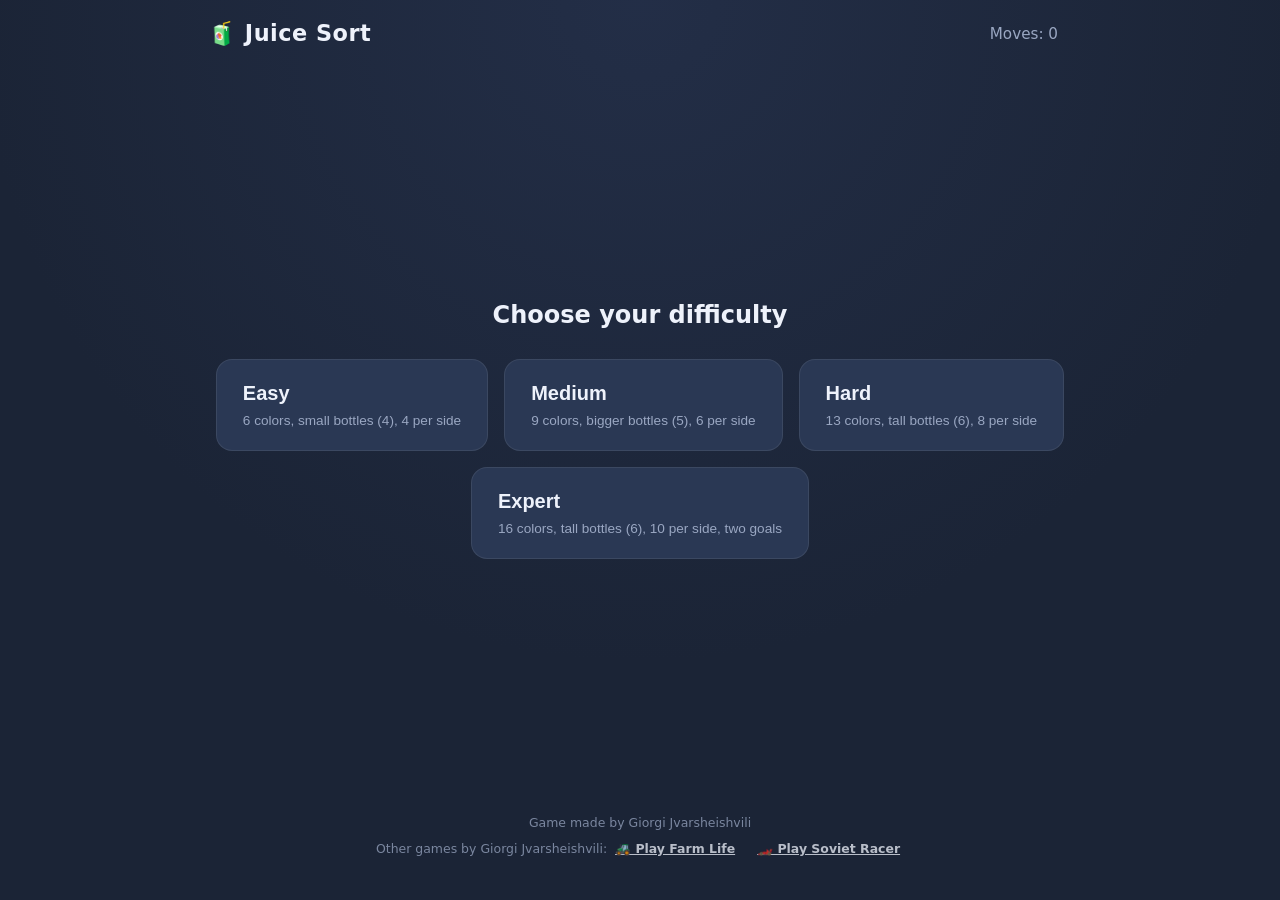
<file: index.html>
<!DOCTYPE html>
<html lang="en">
<head>
<meta charset="UTF-8">
<meta name="viewport" content="width=device-width, initial-scale=1.0">
<title>Juice Sort</title>
<link rel="stylesheet" href="styles.css">
</head>
<body>
  <div id="app">

    <header class="topbar">
      <h1 class="logo">🧃 Juice Sort</h1>
      <div class="stats">
        <span id="movesLabel">Moves: 0</span>
        <span id="difficultyLabel"></span>
      </div>
    </header>

    <!-- Difficulty select screen -->
    <section id="menuScreen" class="screen">
      <h2>Choose your difficulty</h2>
      <div class="menu-cards">
        <button class="diff-card" data-diff="easy">
          <span class="diff-title">Easy</span>
          <span class="diff-desc">6 colors, small bottles (4), 4 per side</span>
        </button>
        <button class="diff-card" data-diff="medium">
          <span class="diff-title">Medium</span>
          <span class="diff-desc">9 colors, bigger bottles (5), 6 per side</span>
        </button>
        <button class="diff-card" data-diff="hard">
          <span class="diff-title">Hard</span>
          <span class="diff-desc">13 colors, tall bottles (6), 8 per side</span>
        </button>
        <button class="diff-card" data-diff="expert">
          <span class="diff-title">Expert</span>
          <span class="diff-desc">16 colors, tall bottles (6), 10 per side, two goals</span>
        </button>
      </div>
    </section>

    <!-- Game screen: goal bottle(s) stand in the middle, the small bottles
         are split into grids either side of them. -->
    <section id="gameScreen" class="screen hidden">
      <div class="board">
        <div id="leftGrid" class="side-grid"></div>
        <div id="longBottleWrap" class="goal-column"></div>
        <div id="rightGrid" class="side-grid"></div>
      </div>

      <div class="controls">
        <button id="undoBtn">↶ Undo</button>
        <button id="restartBtn">⟲ Restart</button>
        <button id="newGameBtn">🔀 New Game</button>
        <button id="menuBtn">☰ Menu</button>
      </div>
    </section>

    <!-- Win overlay -->
    <div id="winOverlay" class="overlay hidden">
      <div class="win-card">
        <h2>🎉 Sorted!</h2>
        <p id="winStats"></p>
        <button id="winNextBtn">Play Again</button>
        <button id="winMenuBtn">Choose Difficulty</button>
      </div>
    </div>

    <footer class="site-footer">
      <span class="footer-line">Game made by Giorgi Jvarsheishvili</span>
      <span class="footer-line">
        Other games by Giorgi Jvarsheishvili:
        <a href="https://giorgijv.github.io/farm-game/">🚜 Play Farm Life</a>
        <a href="https://giorgijv.github.io/soviet-racer-giorgi/">🏎️ Play Soviet Racer</a>
      </span>
    </footer>

  </div>

  <!-- Overlay the pouring liquid stream is drawn into, above the board. -->
  <svg id="pourLayer" aria-hidden="true"></svg>

<script src="script.js"></script>
</body>
</html>
</file>
<file: styles.css>
:root {
  --bg: #1b2436;
  --bg-alt: #232f47;
  --card: #2a3854;
  --text: #eef2fb;
  --muted: #9aa7c2;
  --accent: #7c6bf0;
  --glass-border: rgba(255,255,255,0.35);
  --glass-fill: rgba(255,255,255,0.04);
}

* { box-sizing: border-box; }

html, body {
  margin: 0;
  padding: 0;
  min-height: 100%;
  background: radial-gradient(circle at 50% 0%, #29365490, transparent 60%), var(--bg);
  color: var(--text);
  font-family: "Segoe UI", Roboto, system-ui, -apple-system, sans-serif;
  -webkit-tap-highlight-color: transparent;
  user-select: none;
}

#app {
  max-width: 900px;
  margin: 0 auto;
  min-height: 100vh;
  display: flex;
  flex-direction: column;
  padding: 12px 12px 32px;
}

.site-footer {
  text-align: center;
  color: var(--muted);
  font-size: 0.78rem;
  padding: 18px 6px 4px;
  opacity: 0.75;
}

.footer-line {
  display: block;
}

.footer-line + .footer-line {
  margin-top: 3px;
}

/* Keep neighbouring game links from reading as one run of text. */
.footer-line a + a {
  margin-left: 10px;
}

.site-footer a {
  color: var(--text);
  font-weight: 600;
  display: inline-block;
  padding: 8px 4px;
}

/* Give the link a proper touch target on a phone, without bloating the
   footer on desktop. */
@media (pointer: coarse) {
  .site-footer a {
    padding: 15px 6px;
  }
}

.topbar {
  display: flex;
  align-items: center;
  justify-content: space-between;
  padding: 8px 6px 16px;
  flex-wrap: wrap;
  gap: 8px;
}

.logo {
  font-size: 1.4rem;
  margin: 0;
  letter-spacing: 0.5px;
}

.stats {
  display: flex;
  gap: 14px;
  font-size: 0.95rem;
  color: var(--muted);
}

.screen { flex: 1; display: flex; flex-direction: column; }
.hidden { display: none !important; }

#gameScreen { justify-content: center; }

/* ---------- Menu screen ---------- */
#menuScreen {
  align-items: center;
  justify-content: center;
  text-align: center;
  gap: 20px;
  padding: 40px 12px;
}

#menuScreen h2 {
  margin: 0 0 10px;
  font-weight: 600;
  color: var(--text);
}

.menu-cards {
  display: flex;
  gap: 16px;
  flex-wrap: wrap;
  justify-content: center;
}

.diff-card {
  background: var(--card);
  border: 1px solid rgba(255,255,255,0.08);
  border-radius: 16px;
  padding: 22px 26px;
  min-width: 180px;
  color: var(--text);
  cursor: pointer;
  display: flex;
  flex-direction: column;
  gap: 8px;
  transition: transform 0.15s ease, background 0.15s ease;
}

.diff-card:hover {
  transform: translateY(-3px);
  background: #33456a;
}

.diff-title {
  font-size: 1.25rem;
  font-weight: 700;
}

.diff-desc {
  font-size: 0.85rem;
  color: var(--muted);
}

/* ---------- Game screen ---------- */
/* Goal bottle(s) centred, small bottles in a grid to either side. */
.board {
  display: flex;
  align-items: center;
  justify-content: center;
  gap: 26px;
  flex-wrap: nowrap;
}

.side-grid {
  display: grid;
  /* Column count is set per deal so each side fills whole rows. */
  grid-template-columns: repeat(var(--side-cols, 3), auto);
  gap: 20px 14px;
  justify-items: center;
  align-items: end;
}

.goal-column {
  display: flex;
  align-items: center;
  justify-content: center;
  gap: 22px;
  flex: 0 0 auto;
}

.controls {
  display: flex;
  gap: 10px;
  justify-content: center;
  flex-wrap: wrap;
  margin-top: 24px;
}

.controls button {
  background: var(--card);
  color: var(--text);
  border: 1px solid rgba(255,255,255,0.08);
  border-radius: 10px;
  padding: 10px 16px;
  font-size: 0.9rem;
  cursor: pointer;
}

.controls button:hover { background: #33456a; }
.controls button:disabled { opacity: 0.4; cursor: default; }

/* ---------- Bottle visuals ---------- */
/* Bottle size is driven by --bw / --uh, set on the game screen to fit the
   board to the viewport (a 10-a-side Expert board needs smaller glass than a
   4-a-side Easy one). Values here are the fallbacks. */
.bottle {
  --unit-h: var(--uh, 22px);
  position: relative;
  width: var(--bw, 62px);
  cursor: pointer;
  display: flex;
  flex-direction: column;
  align-items: center;
  /* Pivot near the base: the bottle tips over its own heel, like real glass. */
  transform-origin: 50% 88%;
  transition: transform 0.3s cubic-bezier(0.22, 0.9, 0.3, 1);
}

.bottle.selected {
  transform: translateY(-12px);
}

.bottle.selected .bottle-body {
  box-shadow:
    inset -6px 0 10px rgba(0, 0, 0, 0.25),
    inset 6px 0 10px rgba(255, 255, 255, 0.03),
    0 10px 22px rgba(0, 0, 0, 0.35);
}

.bottle.invalid {
  animation: shake 0.35s ease;
}

/* While a pour is choreographed, the bottle is driven by the Web Animations
   API -- no CSS transition should fight it for control of `transform`. */
.bottle.in-flight {
  transition: none;
  z-index: 46;
  will-change: transform;
}

.bottle.pouring .bottle-neck {
  box-shadow: 0 0 12px 3px rgba(255, 255, 255, 0.4);
}

@keyframes shake {
  0%, 100% { transform: translateX(0); }
  20% { transform: translateX(-6px); }
  40% { transform: translateX(6px); }
  60% { transform: translateX(-4px); }
  80% { transform: translateX(4px); }
}

/* ---------- Pouring stream ----------
   A full-viewport SVG overlay. The stream path is recomputed every frame
   against the live (animating) neck positions, so it stays welded to the
   bottle mouth no matter where the pour choreography has moved it. */
#pourLayer {
  position: fixed;
  inset: 0;
  width: 100%;
  height: 100%;
  pointer-events: none;
  z-index: 45;
  overflow: visible;
}

.stream-body {
  fill: none;
  stroke-linecap: round;
  filter: drop-shadow(0 0 6px rgba(255, 255, 255, 0.35));
}

.stream-gloss {
  fill: none;
  stroke: rgba(255, 255, 255, 0.7);
  stroke-width: 2;
  stroke-linecap: round;
}

@keyframes pourUnitExit {
  from { height: var(--unit-h); opacity: 1; }
  to { height: 0; opacity: 0.45; }
}

/* `both` fill mode matters: with staggered per-unit delays, each unit must
   hold its start state until its turn comes, then hold its end state after. */
.pour-unit-exit {
  animation: pourUnitExit var(--pour-dur, 380ms) cubic-bezier(0.55, 0, 0.5, 1) both;
}

@keyframes pourUnitEnter {
  from { height: 0; opacity: 0.45; }
  to { height: var(--unit-h); opacity: 1; }
}

.pour-unit-enter {
  animation: pourUnitEnter var(--pour-dur, 380ms) cubic-bezier(0.3, 0.5, 0.4, 1) both;
}

/* Liquid settling in the receiving bottle once the pour lands. */
@keyframes settleWobble {
  0%   { transform: scaleY(1.16) translateY(-2px); }
  35%  { transform: scaleY(0.94) translateY(1px); }
  62%  { transform: scaleY(1.05); }
  82%  { transform: scaleY(0.98); }
  100% { transform: scaleY(1); }
}

.unit.settle {
  transform-origin: 50% 100%;
  animation: settleWobble 620ms cubic-bezier(0.3, 0.8, 0.4, 1);
}

.bottle-neck {
  width: calc(var(--bw, 62px) * 0.355);
  height: 12px;
  background: var(--glass-fill);
  border: 2px solid var(--glass-border);
  border-bottom: none;
  border-radius: 5px 5px 0 0;
  position: relative;
}

/* Glass rim catching the light. */
.bottle-neck::after {
  content: "";
  position: absolute;
  left: 2px;
  right: 2px;
  top: 0;
  height: 2px;
  border-radius: 2px;
  background: rgba(255, 255, 255, 0.45);
}

.bottle-body {
  position: relative;
  width: var(--bw, 62px);
  border: 2px solid var(--glass-border);
  border-top: none;
  border-radius: 0 0 17px 17px;
  background: var(--glass-fill);
  display: flex;
  flex-direction: column-reverse;
  overflow: hidden;
  height: calc(var(--unit-h) * var(--capacity, 4));
  box-shadow:
    inset -7px 0 12px rgba(0, 0, 0, 0.28),
    inset 7px 0 12px rgba(255, 255, 255, 0.04);
}

/* Specular highlight down the left face of the glass. */
.bottle-body::before {
  content: "";
  position: absolute;
  top: 6px;
  bottom: 10px;
  left: 8px;
  width: 6px;
  border-radius: 6px;
  background: linear-gradient(180deg, rgba(255, 255, 255, 0.3), rgba(255, 255, 255, 0.05));
  z-index: 3;
  pointer-events: none;
}

.bottle.long-bottle { --unit-h: calc(var(--uh, 22px) * 0.91); }
.bottle.long-bottle .bottle-body { width: calc(var(--bw, 62px) * 1.19); }
.bottle.long-bottle .bottle-neck { width: calc(var(--bw, 62px) * 0.42); }

.unit {
  width: 100%;
  height: var(--unit-h);
  flex-shrink: 0;
  position: relative;
}

/* Depth: light gathers at the top of each band, shadow pools at the bottom. */
.unit::after {
  content: "";
  position: absolute;
  inset: 0;
  background:
    linear-gradient(180deg, rgba(255, 255, 255, 0.26), rgba(255, 255, 255, 0) 42%),
    linear-gradient(0deg, rgba(0, 0, 0, 0.18), rgba(0, 0, 0, 0) 30%);
}

/* Meniscus on the topmost band of liquid. */
.bottle-body > .unit:last-child {
  border-radius: 6px 6px 0 0;
}

.bottle-body > .unit:last-child::before {
  content: "";
  position: absolute;
  left: 0;
  right: 0;
  top: 0;
  height: 3px;
  border-radius: 6px 6px 0 0;
  background: rgba(255, 255, 255, 0.42);
  z-index: 2;
}

.cork {
  position: absolute;
  top: -14px;
  width: calc(var(--bw, 62px) * 0.48);
  height: 16px;
  background: linear-gradient(180deg, #c98a4b, #8a5a2c);
  border-radius: 5px;
  border: 1px solid #6d431e;
  z-index: 2;
}

.bottle.long-bottle .cork { width: calc(var(--bw, 62px) * 0.55); top: -14px; }

.label {
  margin-top: 6px;
  font-size: 0.7rem;
  color: var(--muted);
  min-height: 14px;
}

/* ---------- Win overlay ---------- */
.overlay {
  position: fixed;
  inset: 0;
  background: rgba(10,14,24,0.75);
  display: flex;
  align-items: center;
  justify-content: center;
  z-index: 50;
}

.win-card {
  background: var(--card);
  padding: 32px 36px;
  border-radius: 18px;
  text-align: center;
  max-width: 320px;
  box-shadow: 0 20px 60px rgba(0,0,0,0.5);
}

.win-card h2 { margin-top: 0; }

.win-card button {
  display: block;
  width: 100%;
  margin-top: 12px;
  padding: 12px;
  border-radius: 10px;
  border: none;
  background: var(--accent);
  color: white;
  font-size: 0.95rem;
  cursor: pointer;
}

.win-card button:last-child {
  background: transparent;
  border: 1px solid rgba(255,255,255,0.2);
  color: var(--text);
}

/* Bottle size and column count are computed in JS to fit the board to the
   viewport, so these only tighten the spacing between them. */
@media (max-width: 760px) {
  .board { gap: 14px; }
  .side-grid { gap: 16px 9px; }
  .goal-column { gap: 12px; }
}

@media (max-width: 480px) {
  .board { gap: 9px; }
  .side-grid { gap: 13px 7px; }
  .goal-column { gap: 9px; }
}
</file>
